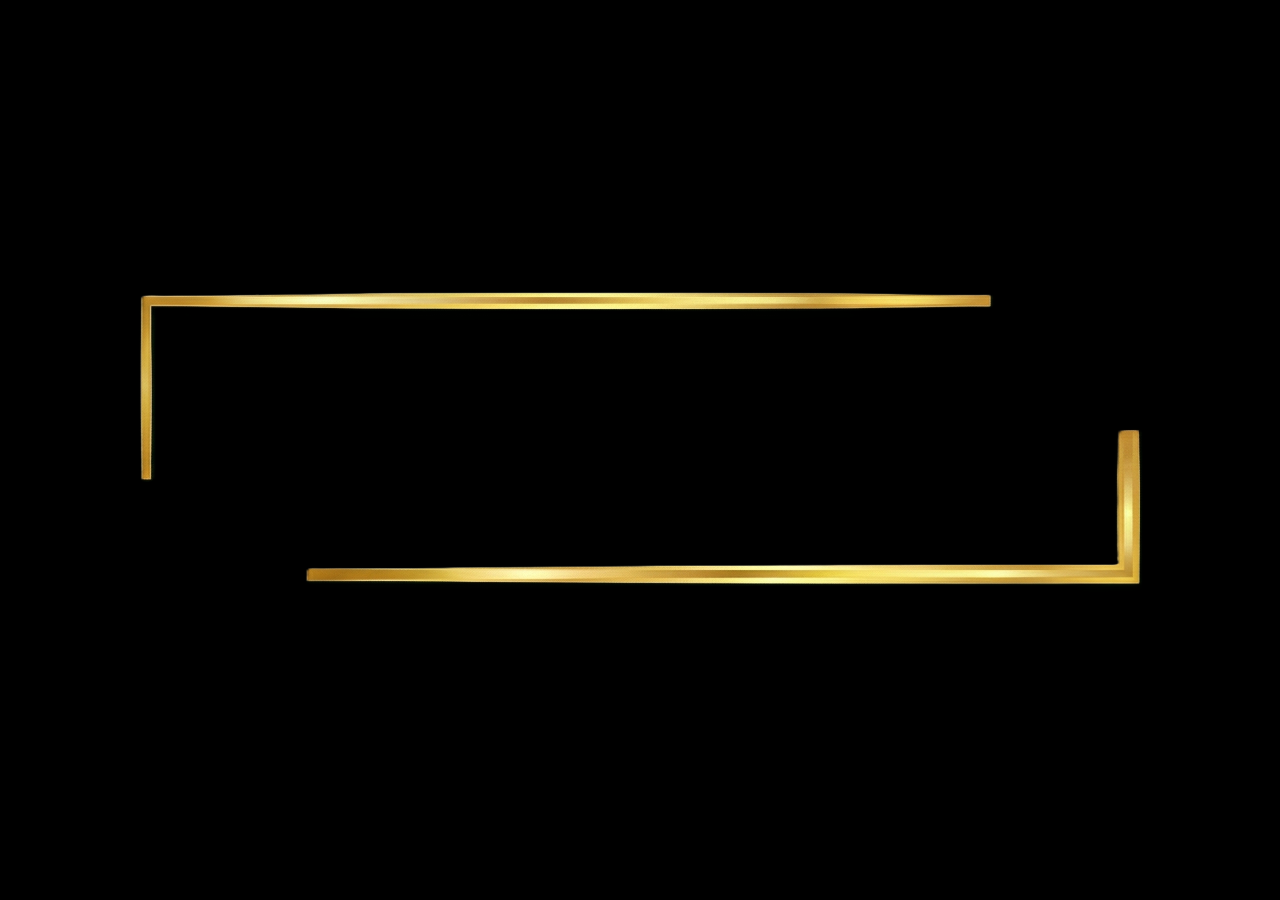
<file: index.html>
<!DOCTYPE html>
<html lang="es">
<head>
  <meta charset="UTF-8">
  <meta name="viewport" content="width=device-width, initial-scale=1.0">
  <title>SouNa</title>
  <meta name="robots" content="noindex">

  <style>
    :root {
      --bg: #000000;
      --ease: cubic-bezier(0.16, 1, 0.3, 1); /* easing más premium que cualquier ease-out */
      --duration-move: 1400ms;
      --duration-out: 1000ms;
    }

    * { margin:0; padding:0; box-sizing:border-box; }

    html, body {
      height: 100dvh;
      background: var(--bg);
      overflow: hidden;
    }

    body {
      display: grid;
      place-items: center;
    }

    .logo-scene {
      width: min(92vw, 1300px);
      aspect-ratio: 1927 / 768;
      position: relative;
      /* Zoom inicial ultra suave */
      animation: zoomIn 3200ms var(--ease) forwards;
    }

    .layer {
      position: absolute;
      inset: 0;
      width: 100%;
      height: 100%;
      object-fit: contain;
      user-select: none;
      pointer-events: none;
      /* Suavizamos también el filtro de renderizado */
      image-rendering: -webkit-optimize-contrast;
    }

    /* Transiciones de los marcos con el easing premium */
    .frame-top-left,
    .frame-bottom-right {
      transition: transform var(--duration-move) var(--ease);
    }

    .logo-text {
  	z-index: 1;
 	 transition: opacity 800ms ease; /* AJUSTA ESTAS CIFRAS A TU GUSTO */
 	 transform: translate(-120vw,0);  /* hacia arriba 30px */
    }

    /* FASES */
    .separate .frame-top-left     { transform: translate(-16%, -22%) rotate(-4deg); }
    .separate .frame-bottom-right { transform: translate(16%,  22%) rotate(4deg);  }

    .return .frame-top-left,
    .return .frame-bottom-right   { transform: translate(0, 0) rotate(0deg); }

    .explode .frame-top-left     { transform: translate(-180vw, -180vh) rotate(-30deg); }
    .explode .frame-bottom-right { transform: translate(180vw,  180vh) rotate(30deg);   }

    .hide-text .logo-text { opacity: 0; }

    /* Fade out final con velo negro */
    .fade-out::before {
      content: "";
      position: fixed;
      inset: 0;
      background: var(--bg);
      opacity: 0;
      pointer-events: none;
      animation: fadeInBlack 1200ms var(--ease) forwards;
    }

    /* ANIMACIONES */
    @keyframes zoomIn {
      0%   { transform: scale(0.5); opacity: 0; filter: blur(4px); }
      60%  { opacity: 1; filter: blur(0); }
      80%  { transform: scale(1.08); }
      100% { transform: scale(1); }
    }

    @keyframes fadeInBlack {
      to { opacity: 1; }
    }
  </style>
</head>
<body>

  <div class="logo-scene" id="scene">
    <div class="logo-inner">
      <img src="frame-top-left.png"     alt="" class="layer frame-top-left">
      <img src="frame-bottom-right.png" alt="" class="layer frame-bottom-right">
      <img src="souna-text.png"         alt="SouNa" class="layer logo-text">
    </div>
  </div>

  <script>
    const scene = document.getElementById('scene');

    scene.addEventListener('animationend', () => {
      const tl = scene;

      // 1. Separación suave
      tl.classList.add('separate');
      
      setTimeout(() => {
        // 2. Vuelven al centro (con un pequeño overshoot visual)
        tl.classList.remove('separate');
        tl.classList.add('return');
      }, 1500);

      setTimeout(() => {
        // 3. Explosión final ultra dramática
        tl.classList.remove('return');
        tl.classList.add('explode');
        tl.classList.add('hide-text');
      }, 3000);

      // 4. Fade negro + carga de la web principal
      setTimeout(() => {
        document.body.classList.add('fade-out');
      }, 4200);

      setTimeout(() => {
        window.location.href = 'main.html';
      }, 5000); // tiempo total ≈ 5 segundos de pura magia
    });

    // BONUS: permite saltar la intro con cualquier click o tecla (experiencia móvil/desktop)
    document.addEventListener('keydown', () => window.location.href = 'index.html');
    document.addEventListener('click', () => window.location.href = 'index.html');
    document.addEventListener('touchstart', () => window.location.href = 'index.html');
  </script>
</body>

</html>
</file>
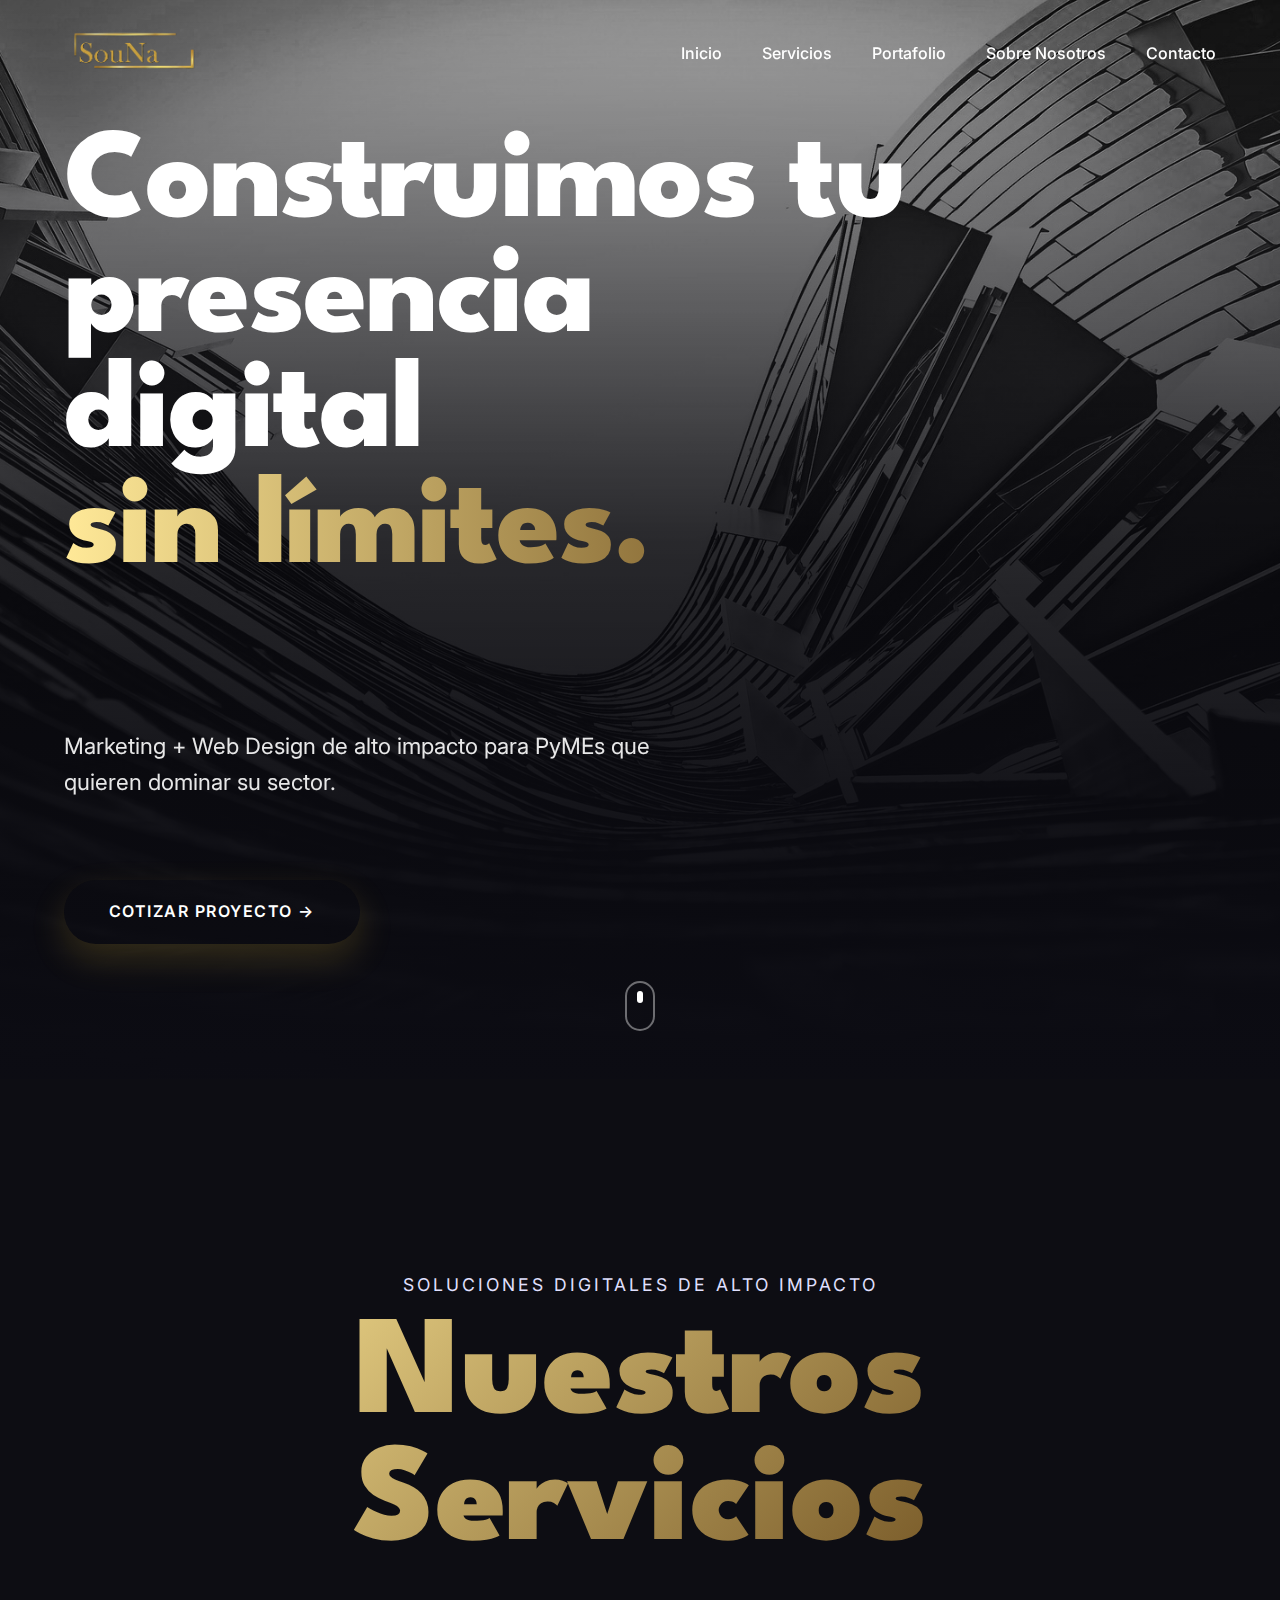
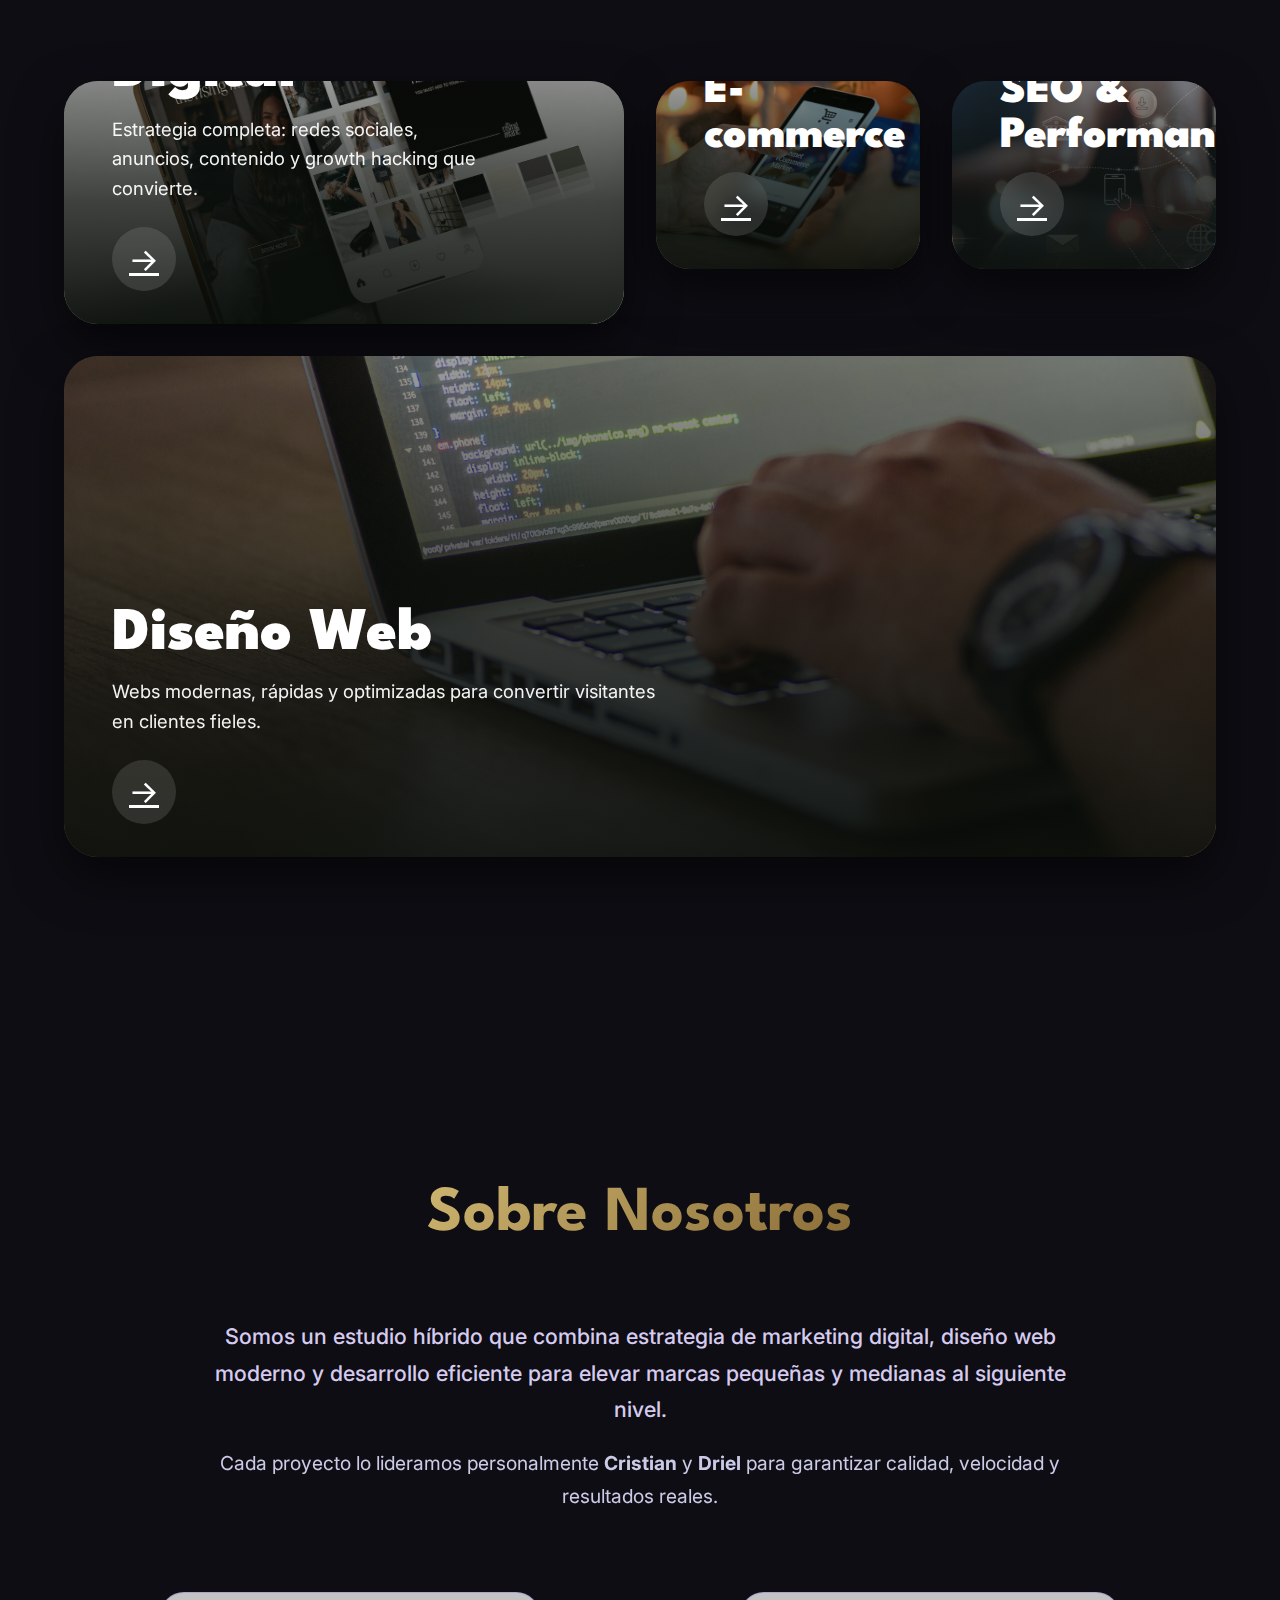
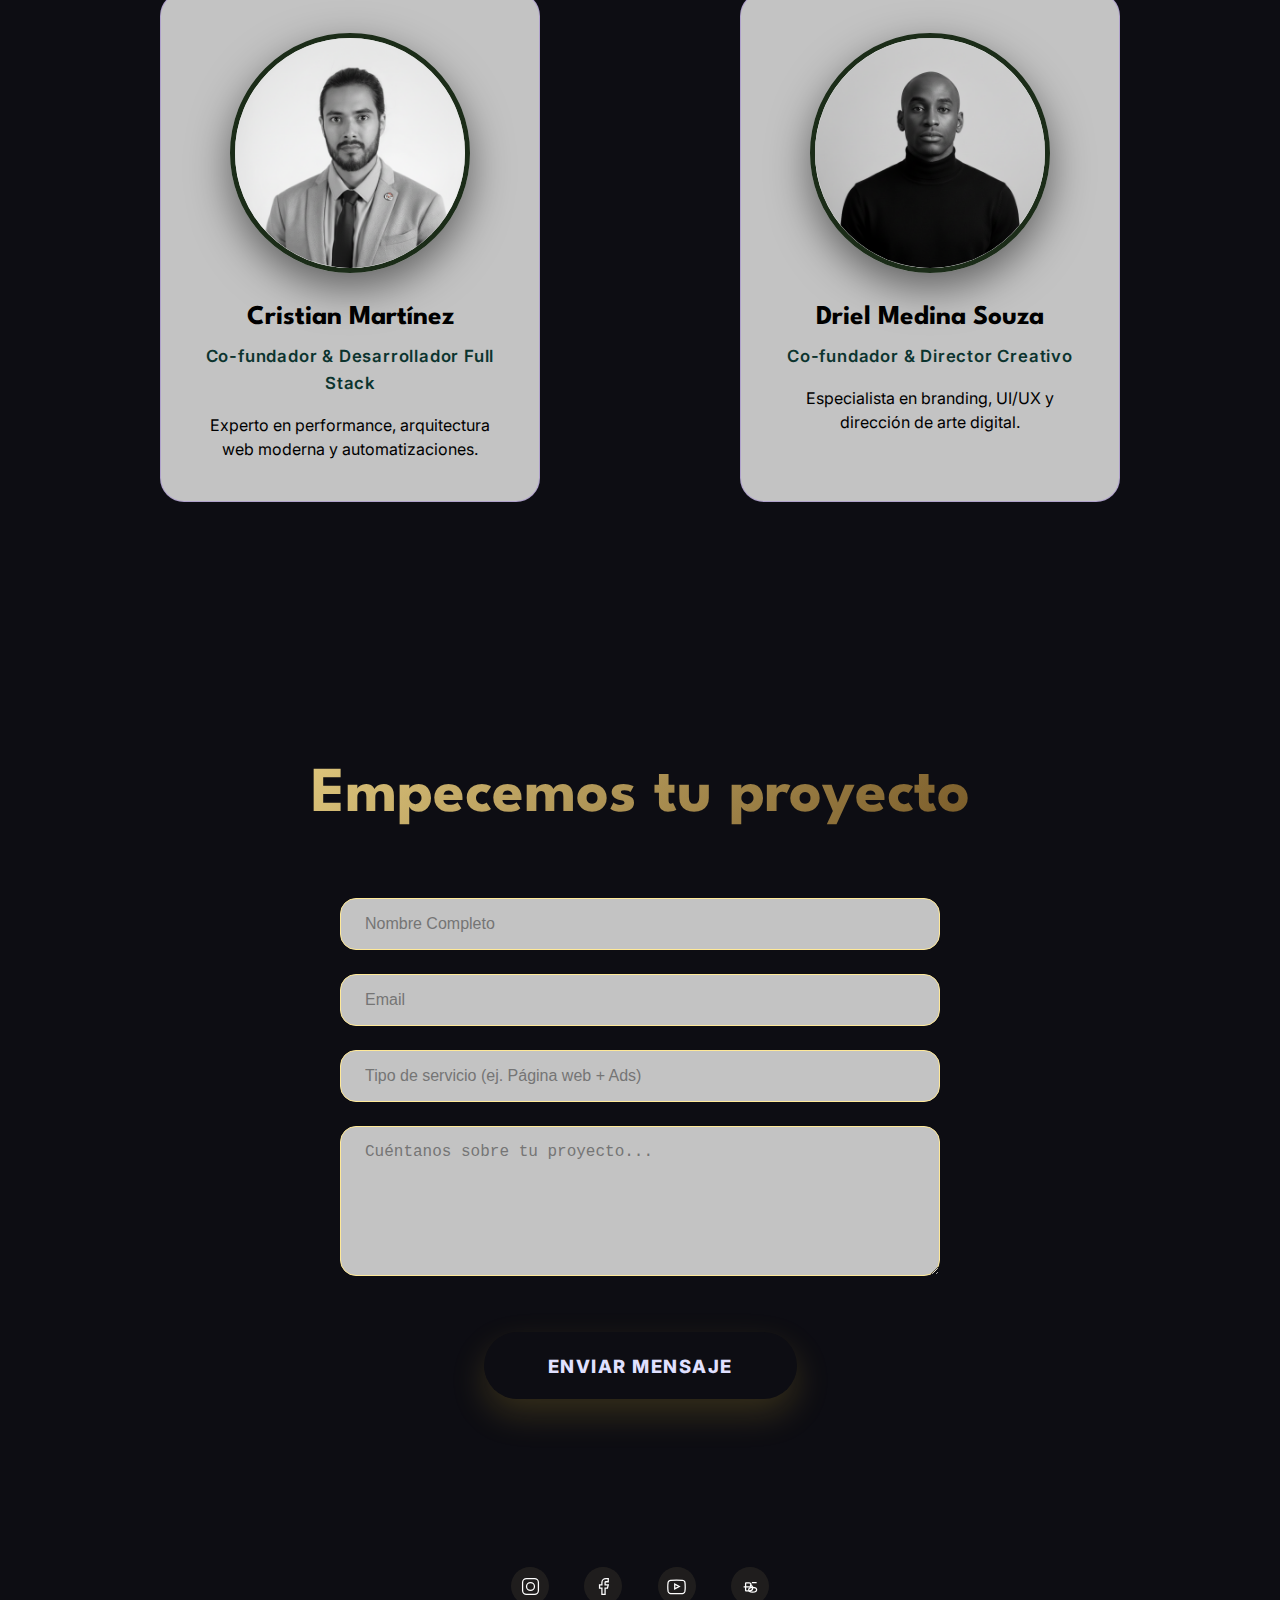
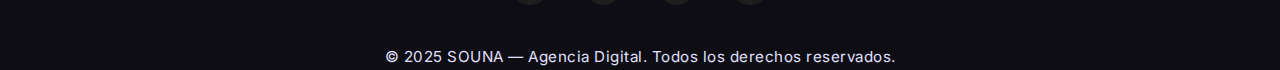
<file: main.html>
<!DOCTYPE html>
<html lang="es">
<head>
    <meta charset="UTF-8" />
    <meta name="viewport" content="width=device-width, initial-scale=1.0" />
    <title>SOUNA — Agencia Digital</title>
    <meta name="description" content="Marketing digital y diseño web moderno para PyMEs que quieren crecer de verdad." />

    <!-- Google Fonts 2025 (mejor rendimiento con &display=swap) -->
    <link rel="preconnect" href="https://fonts.googleapis.com">
    <link rel="preconnect" href="https://fonts.gstatic.com" crossorigin>
    <link href="https://fonts.googleapis.com/css2?family=League+Spartan:wght@500;600;700;800&family=Inter:wght@300;400;500;600;700&display=swap" rel="stylesheet">

    <style>
        :root {
            --color-primary: #114741;
            --color-primary-dark: #114741;
            --color-bg: #0d0d13;
            --color-surface: #161622;
            --color-text: #e0e0ff;
            --color-text-light: #ffffff;
            --color-accent: #ffffff;
            --radius: 1.5rem;
            --transition: all 0.35s cubic-bezier(0.4, 0, 0.2, 1);
        }

        *,
        *::before,
        *::after { box-sizing: border-box; margin: 0; padding: 0; }

        body {
            font-family: 'Inter', sans-serif;
            background: var(--color-bg);
            color: var(--color-text);
            line-height: 1.6;
            overflow-x: hidden;
 	    opacity: 0;                          /* empieza invisible */
   	    transition: opacity 800ms ease;      /* duración y suavidad del fade */

        }

        h1, h2, h3 { font-family: 'League Spartan', sans-serif; font-weight: 700; line-height: 1.2; }

        .container {
            width: min(90%, 1400px);
            margin-inline: auto;
        }

        /* NAVBAR */
        .navbar {
            position: fixed;
            top: 0;
            left: 0;
            right: 0;
            z-index: 1000;
            padding: 1.5rem 0;
            transition: var(--transition);
        }

        .navbar.scrolled {
            background: rgba(15, 15, 24, 0.70);
            backdrop-filter: blur(.5px);
            padding: 1rem 0;
            box-shadow: 0 10px 30px rgba(0,0,0,0.4);
        }

        .navbar .container {
            display: flex;
            justify-content: space-between;
            align-items: center;
        }

        .logo {
  display: block;
  width: 140px;          /* ajusta el tamaño que quieras */
  height: auto;
  line-height: normal;   /* quita el line-height del texto anterior */
}

.logo-img {
  width: 100%;
  height: auto;
  transition: all 0.4s var(--ease);
}

.logo-img:hover {
  filter: brightness(0) invert(1) hue-rotate(90deg); /* opcional: leve color morado al hover */
  transform: scale(1.05);
}

/* En móvil lo hacemos un poco más pequeño */
@media (max-width: 768px) {
  .logo { width: 110px; }
}

        nav ul {
            display: flex;
            gap: 2.5rem;
            list-style: none;
        }

        nav a {
            color: var(--color-text-light);
            text-decoration: none;
            font-weight: 500;
            transition: var(--transition);
            position: relative;
        }

        nav a::after {
            content: '';
            position: absolute;
            width: 0;
            height: 2px;
            bottom: -6px;
            left: 0;
            background: var(--color-accent);
            transition: var(--transition);
        }

        nav a:hover::after { width: 100%; }
        nav a:hover { color: #ffe998; }

        /* HERO PREMIUM 2025 */
.hero-premium {
  position: relative;
  min-height: 100vh;
  display: flex;
  align-items: center;
  overflow: hidden;
}

.hero-bg-image {
  position: absolute;
  inset: 0;
  z-index: -2;
}

.hero-bg-image img {
  width: 100%;
  height: 100%;
  object-fit: cover;
  filter: grayscale(100%) brightness(0.7);
  transition: transform 8s cubic-bezier(0.16, 1, 0.3, 1);
}

.hero-premium:hover .hero-bg-image img {
  transform: scale(1.05);
}

/* Overlay oscuro sutil */
.hero-premium::before {
  content: "";
  position: absolute;
  inset: 0;
  background: linear-gradient(to bottom, transparent 0%, rgba(15,15,24,0.8) 100%);
  z-index: -1;
}


/* Texto hero */
.hero-text-premium {
  max-width: 900px;
  color: white;
}

.hero-text-premium h1 {
  font-size: clamp(4rem, 10vw, 9rem);
  font-weight: 800;
  line-height: 0.9;
  margin-bottom: 1.5rem;
  letter-spacing: -2px;
}

.line { display: block; }
.highlight { 
  background: linear-gradient(90deg, #ffe998, #57370d);
  -webkit-background-clip: text;
  background-clip: text;
  -webkit-text-fill-color: transparent;
  padding-top: -10;
}

.subtitle {
  font-size: 1.4rem;
  opacity: 0.9;
  margin-bottom: 3rem;
  max-width: 600px;
}

.btn-outline {
  display: inline-block;
  width: fit-content;
  margin: 2rem auto 0 auto;
  padding: 1.2rem 2.8rem;
  background: transparent;
  border: 2px solid var(--gold);        /* dorado */
  color: var(--gold);
  font-family: 'PP Neue Machina', 'Inter', sans-serif;
  font-weight: 600;
  text-decoration: none;
  border-radius: 50px;
  transition: all 0.5s var(--ease);
  text-transform: uppercase;
  letter-spacing: 1.5px;
  border-radius: 60px;
  cursor: pointer;
  transition: all 0.6s cubic-bezier(0.16, 1, 0.3, 1);
  position: relative;
  overflow: hidden;
  box-shadow: 0 15px 35px rgba(212, 175, 55, 0.2);

}

/* Efecto brillo al hover */
.contact-form button::before,
.btn-outline::before {
  content: '';
  position: absolute;
  top: 0; left: -100%;
  width: 50%;
  height: 100%;
  background: linear-gradient(90deg, transparent, rgba(212, 175, 55, 0.2));
  transition: 0.8s;
}

.contact-form button:hover::before,
.btn-outline:hover::before {
  left: 100%;
}

/* Hover principal */
.contact-form button:hover,
.btn-outline:hover {
  background: var(--gold);
  color: var(--bg);
  transform: translateY(-6px);
  box-shadow: 0 25px 50px rgba(212, 175, 55, 0.4);
}



/* Scroll indicator */
.scroll-indicator {
  position: absolute;
  bottom: 3rem;
  left: 50%;
  transform: translateX(-50%);
  width: 30px;
  height: 50px;
  border: 2px solid rgba(255,255,255,0.4);
  border-radius: 50px;
}

.scroll-indicator::before {
  content: '';
  position: absolute;
  top: 8px;
  left: 50%;
  width: 6px;
  height: 12px;
  background: white;
  border-radius: 10px;
  transform: translateX(-50%);
  animation: scroll 2s infinite;
}

@keyframes scroll {
  0%, 100% { transform: translateX(-50%) translateY(0); }
  50% { transform: translateX(-50%) translateY(15px); }
}

/* Responsive */
@media (max-width: 768px) {
  .nav-menu { display: none; } /* luego puedes hacer menú hamburguesa si quieres */
  .hero-text-premium h1 { font-size: 4.5rem; }
}
        /* SECCIONES GENERALES */
        section {
            padding: 8rem 0;
        }

        h2 {
            font-size: clamp(2.5rem, 6vw, 4rem);
            text-align: center;
            margin-bottom: 4rem;
            background: linear-gradient(135deg, #ffe998, #57370d);
            -webkit-background-clip: text;
            background-clip: text;
            -webkit-text-fill-color: transparent;
        }

        .services-collection { padding: 12rem 0; background: var(--bg); }

.services-header { text-align: center; margin-bottom: 7rem; }
.services-subtitle { font-size: 1.1rem; color: var(--text-muted); letter-spacing: 3px; text-transform: uppercase; margin-bottom: 1rem; }
.services-title { font-size: clamp(4.5rem, 11vw, 10rem); color: white; line-height: 0.9; font-weight: 900; }

.services-grid {
  display: grid;
  grid-template-columns: repeat(12, 1fr);
  gap: 2rem;
  grid-template-areas:
    "a a a a a a b b b c c c"
    "d d d d d d d d d d d d";
}

/* Tarjetas base */
.service-card-large, .service-card-small {
  position: relative;
  border-radius: 34px;
  overflow: hidden;
  cursor: pointer;
  box-shadow: 0 20px 50px rgba(0,0,0,0.5);
  transition: all 0.9s cubic-bezier(0.16, 1, 0.3, 1);
}

.service-card-large { aspect-ratio: 2.3 / 1; }
.service-card-small { aspect-ratio: 1.4 / 1; }

/* Imagen de fondo */
.bg-image {
  width: 100%;
  height: 100%;
  object-fit: cover;
  position: absolute;
  top: 0; left: 0;
  transition: transform 1.2s cubic-bezier(0.16, 1, 0.3, 1);
}

/* Overlay verde oscuro opaco (el truco clave) */
.overlay {
  position: absolute;
  inset: 0;
  background: linear-gradient(to top, rgba(10,14,10,0.92) 0%, rgba(10,14,10,0.75) 50%, rgba(10,14,10,0.4) 100%);
  z-index: 1;
  transition: opacity 0.8s ease;
}

/* Contenido */
.service-content {
  position: absolute;
  bottom: 0; left: 0;
  padding: 3rem;
  z-index: 2;
  color: white;
  transform: translateY(15px);
  transition: transform 0.7s cubic-bezier(0.16, 1, 0.3, 1);
}

.service-content h3 {
  font-size: 3.8rem;
  font-weight: 900;
  line-height: 1;
  margin-bottom: 0.8rem;
}

.service-card-small h3 { font-size: 2.8rem; }

.service-content p {
  font-size: 1.15rem;
  max-width: 80%;
  opacity: 0.95;
  margin-bottom: 1.5rem;
}

/* Flecha dorada */
.service-arrow {
  display: inline-flex;
  align-items: center;
  justify-content: center;
  width: 64px;
  height: 64px;
  background: rgba(255,255,255,0.12);
  border-radius: 50%;
  font-size: 2rem;
  color: white;
  backdrop-filter: blur(10px);
  transition: all 0.6s cubic-bezier(0.16, 1, 0.3, 1);
}

/* HOVER EFECTOS */
.service-card-large:hover .bg-image,
.service-card-small:hover .bg-image {
  transform: scale(1.06);
}

.service-card-large:hover .overlay,
.service-card-small:hover .overlay {
  opacity: 0.85; /* se aclara un poco */
}

.service-card-large:hover .service-content,
.service-card-small:hover .service-content {
  transform: translateY(0);
}

.service-card-large:hover .service-arrow,
.service-card-small:hover .service-arrow {
  background: var(--gold);
  color: var(--bg);
  transform: scale(1.15) rotate(8deg);
}

/* Responsive */
@media (max-width: 1024px) {
  .services-grid {
    grid-template-columns: 1fr;
    grid-template-areas: "a" "b" "c" "d";
    gap: 3rem;
  }
  .service-card-large, .service-card-small { aspect-ratio: 1.6 / 1; }
  .service-content h3 { font-size: 3rem; }
  .service-card-small h3 { font-size: 2.6rem; }
}

        .placeholder-img.small { height: 80px; }
        /* SOBRE NOSOTROS */

       .about-text-centered {
  text-align: center;
  max-width: 900px;
  margin: 0 auto 5rem auto;
  font-size: 1.2rem;
  line-height: 1.7;
}

.about-text-centered .lead {
  font-size: 1.35rem;
  font-weight: 500;
  color: rgb(214, 203, 239);
}

.founders-grid {
  display: grid;
  grid-template-columns: repeat(auto-fit, minmax(340px, 1fr));
  gap: .5rem;
  justify-content: center;
}

/* Tarjetas (mismo estilo premium de antes, solo lo repito por si lo habías quitado) */
.founder-card {
  background-color: #c3c3c3;
  border-radius: var(--radius);
  overflow: hidden;
  transition: var(--transition);
  border: 1px solid rgba(94, 23, 235, 0.2);
  text-align: center;
  padding: 2.5rem 2rem;
  display: flex;
  flex-direction: column;
  align-items: center;
  max-width: 380px;
  margin: 0 auto;
}

.founder-card:hover {
  transform: translateY(-16px);
  box-shadow: 0 25px 60px #3e3b33;
  border-color: var(--color-primary);
}

/* FOTO CIRCULAR */
.founder-photo {
  width: 240px;
  height: 240px;
  border-radius: 50%;
  overflow: hidden;
  border: 5px solid #1b2c18;
  margin-bottom: 1.8rem;
  transition: all 0.5s cubic-bezier(0.16, 1, 0.3, 1);
  box-shadow: 0 15px 40px rgba(0, 0, 0, 0.5);
}

.founder-photo img {
  width: 100%;
  height: 100%;
  object-fit: cover;
  transition: transform 0.9s cubic-bezier(0.16, 1, 0.3, 1);
}

.founder-card:hover .founder-photo {
  border-color: #b39339;
  transform: scale(1.05);
  box-shadow: 0 25px 60px #ffe998;
}

.founder-card:hover .founder-photo img {
  transform: scale(1.15);
}

/* TEXTO PERFECTAMENTE CENTRADO */
.founder-info h3 {
  font-size: 1.7rem;
  margin: 0 0 0.5rem 0;
  color: rgb(0, 0, 0);
}

.founder-info .role {
  color: #0c342f;
  font-weight: 600;
  font-size: 1.05rem;
  margin: 0;
  letter-spacing: 0.8px;
}

.founder-info .bio {
  margin-top: 1rem;
  font-size: 1rem;
  color: #000000;
  line-height: 1.5;
}

/* Responsive */
@media (max-width: 640px) {
  .founder-photo { width: 200px; height: 200px; }
  .founder-card { padding: 2rem 1.5rem; }
}
        /* CONTACTO */
        .contact-form {
            max-width: 600px;
            margin: 0 auto;
            display: grid;
            gap: 1.5rem;
        }

        input, textarea {
            padding: 1rem 1.5rem;
            background-color: #c3c3c3;
            border: 1px solid #ffe998;
            border-radius: 1rem;
            color: white;
            font-size: 1rem;
        }

        input:focus, textarea:focus {
            outline: none;
            border-color: #ffe998;
            box-shadow: 0 0 0 4px rgba(94, 23, 235, 0.2);
        }

        textarea { min-height: 150px; resize: vertical; }

        /* BOTÓN ENVIAR MENSAJE – ESTILO PREMIUM 2025 */
.contact-form button,
.btn-primary {
  display: block;
  width: fit-content;
  margin: 2rem auto 0 auto;
  padding: 1.4rem 4rem;
  background: transparent;
  border: 2px solid var(--gold);        /* dorado */
  color: var(--gold);
  font-family: 'PP Neue Machina', 'Inter', sans-serif;
  font-weight: 800;
  font-size: 1.15rem;
  text-transform: uppercase;
  letter-spacing: 1.5px;
  border-radius: 60px;
  cursor: pointer;
  transition: all 0.6s cubic-bezier(0.16, 1, 0.3, 1);
  position: relative;
  overflow: hidden;
  box-shadow: 0 15px 35px rgba(212, 175, 55, 0.2);
}

/* Efecto brillo al hover */
.contact-form button::before,
.btn-primary::before {
  content: '';
  position: absolute;
  top: 0; left: -100%;
  width: 50%;
  height: 100%;
  background: linear-gradient(90deg, transparent, rgba(212, 175, 55, 0.2));
  transition: 0.8s;
}

.contact-form button:hover::before,
.btn-primary:hover::before {
  left: 100%;
}

/* Hover principal */
.contact-form button:hover,
.btn-primary:hover {
  background: var(--gold);
  color: var(--bg);
  transform: translateY(-6px);
  box-shadow: 0 25px 50px rgba(212, 175, 55, 0.4);
}

/* Focus para accesibilidad */
.contact-form button:focus-visible,
.btn-primary:focus-visible {
  outline: none;
  box-shadow: 0 0 0 4px rgba(212, 175, 55, 0.3);
}

/* Responsive – móvil */
@media (max-width: 640px) {
  .contact-form button,
  .btn-primary {
    width: 100%;
    padding: 1.4rem 2rem;
    font-size: 1.1rem;
  }
}
        

.footer-container {
  display: flex;
  flex-direction: column;
  align-items: center;
  gap: 2.5rem;
}

.footer-text {
  color: var(--text-muted);
  font-size: 0.95rem;
  letter-spacing: 0.5px;
}

.social-icons {
  display: flex;
  gap: 2.2rem;
}

.social-icons a {
  display: inline-flex;
  width: 38px;
  height: 38px;
  align-items: center;
  justify-content: center;
  border-radius: 50%;
  background: rgba(255,233,152,0.08);
  transition: all 0.5s cubic-bezier(0.16,1,0.3,1);
}

.social-icons a:hover {
  background: #c3c3c3;
  transform: translateY(-6px);
}

.social-icons svg {
  width: 19px;
  height: 19px;
  stroke: #ffffff;
  transition: stroke 0.4s ease;
}

.social-icons a:hover svg {
  stroke: #0a0e0a;
}

/* Responsive */
@media (max-width: 640px) {
  .social-icons { gap: 1.8rem; }
  .social-icons a { width: 42px; height: 42px; }
}
    </style>
</head>

<body>
    <!-- NAVBAR -->
    <header class="navbar" id="navbar">
        <div class="container">
            <a href="#hero" class="logo">
  <img src="SouNa Logo 2.0_NB.png" alt="SOUNA - Agencia Digital" class="logo-img">
</a>
            <nav>
                <ul>
                    <li><a href="#hero">Inicio</a></li>
                    <li><a href="#services">Servicios</a></li>
                    <li><a href="#portfolio">Portafolio</a></li>
                    <li><a href="#about">Sobre Nosotros</a></li>
                    <li><a href="#contact">Contacto</a></li>
                </ul>
            </nav>
        </div>
    </header>

    <!-- HERO -->
    <!-- NUEVO HERO PREMIUM 2025 (estilo Hi-Rise) -->
<section id="hero" class="hero-premium">

  <!-- Imagen de fondo full-bleed en B&N -->
  <div class="hero-bg-image">
    <img src="headerbackground.svg" alt="Arquitectura moderna" loading="eager">
  </div>

  <div class="container hero-content-premium">

    </header>

    <!-- Texto grande minimalista -->
    <div class="hero-text-premium">
      <h1>
        <span class="line">Construimos tu presencia digital</span>
        <span class="line highlight">sin límites.</span><br>
      </h1>
      <p class="subtitle">Marketing + Web Design de alto impacto para PyMEs que quieren dominar su sector.</p>
      <a href="#contact" class="btn-outline">Cotizar proyecto →</a>
    </div>

    <!-- Scroll indicator (opcional pero queda brutal) -->
    <div class="scroll-indicator">
      <span></span>
    </div>
  </div>
</section>

    <!-- SECCIÓN SERVICIOS – CON FONDO OPACO PREMIUM -->
<section id="services" class="services-collection">
  <div class="container">

    <div class="services-header">
      <p class="services-subtitle">Soluciones digitales de alto impacto</p>
      <h2 class="services-title">Nuestros Servicios</h2>
    </div>

    <div class="services-grid">

      <!-- Marketing Digital -->
      <div class="service-card-large" style="grid-area: a;">
        <img src="6e9be47f42ded55d0a69c26c2fc88e90.jpg" alt="Marketing Digital" class="bg-image">
        <div class="overlay"></div>
        <div class="service-content">
          <h3>Marketing Digital</h3>
          <p>Estrategia completa: redes sociales, anuncios, contenido y growth hacking que convierte.</p>
          <a href="#contact" class="service-arrow">→</a>
        </div>
      </div>

      
      <div class="service-card-small" style="grid-area: b;">
        <img src="ecommerce.jpg" alt="Diseño Web" class="bg-image">
        <div class="overlay"></div>
        <div class="service-content">
          <h3>E-commerce</h3>
          <a href="#contact" class="service-arrow">→</a>
        </div>
      </div>

      <div class="service-card-small" style="grid-area: c;">
        <img src="5ef21fbc9890468fdcdbad3ee3aa2465.jpg" alt="E-commerce" class="bg-image">
        <div class="overlay"></div>
        <div class="service-content">
          <h3>SEO & Performance</h3>
          <a href="#contact" class="service-arrow">→</a>
        </div>
      </div>

      <div class="service-card-large" style="grid-area: d;">
        <img src="webdesign.jpg" alt="SEO" class="bg-image">
        <div class="overlay"></div>
        <div class="service-content">
          <h3>Diseño Web</h3>
          <p>Webs modernas, rápidas y optimizadas para convertir visitantes en clientes fieles.</p>
          <a href="#contact" class="service-arrow">→</a>
        </div>
      </div>

    </div>
  </div>
</section>


    <!-- SOBRE NOSOTROS – TEXTO ARRIBA + FUNDADORES ABAJO -->
<section id="about" class="about">
  <div class="container">

    <h2>Sobre Nosotros</h2>

    <!-- Texto general centrado arriba -->
    <div class="about-text-centered">
      <p class="lead">
        Somos un estudio híbrido que combina estrategia de marketing digital,
        diseño web moderno y desarrollo eficiente para elevar marcas pequeñas y medianas al siguiente nivel.
      </p>
      <p style="margin-top: 1.2rem; opacity: 0.9;">
        Cada proyecto lo lideramos personalmente <strong>Cristian</strong> y <strong>Driel</strong> 
        para garantizar calidad, velocidad y resultados reales.
      </p>
    </div>

    <!-- Tarjetas de fundadores debajo -->
    <div class="founders-grid">

      <!-- Cristian Martínez -->
      <div class="founder-card">
        <div class="founder-photo">
          <img src="Gemini_Generated_Image_xoep7qxoep7qxoep.png" alt="Cristian Martínez - Co-fundador SOUNA" loading="lazy">
        </div>
        <div class="founder-info">
          <h3>Cristian Martínez</h3>
          <p class="role">Co-fundador & Desarrollador Full Stack</p>
          <p class="bio">Experto en performance, arquitectura web moderna y automatizaciones.</p>
        </div>
      </div>

      <!-- Driel Medina Souza -->
      <div class="founder-card">
        <div class="founder-photo">
          <img src="Gemini_Generated_Image_xl5cxrxl5cxrxl5c (1).png" alt="Driel Medina Souza - Co-fundador SOUNA" loading="lazy">
        </div>
        <div class="founder-info">
          <h3>Driel Medina Souza</h3>
          <p class="role">Co-fundador & Director Creativo</p>
          <p class="bio">Especialista en branding, UI/UX y dirección de arte digital.</p>
        </div>
      </div>

    </div>
  </div>
</section>

    <!-- CONTACTO -->
  <!--  <section id="contact" class="contact">
        <div class="container">
            <h2>Empecemos tu proyecto</h2>
            <form class="contact-form">
                <input type="text" placeholder="Nombre completo" required />
                <input type="email" placeholder="Email" required />
                <input type="text" placeholder="Tipo de servicio (ej. Página web + Ads)" />
                <textarea placeholder="Cuéntanos sobre tu proyecto..." required></textarea>
                <button type="submit" class="btn-primary">Enviar mensaje</button>
            </form>
        </div>
    </section> -->
<section id="contact" class="contact">
  <div class="container">
    <h2>Empecemos tu proyecto</h2>

    <form 
      id="contact-form"
      class="contact-form"
      action="#"
      method="POST"
    >
      <input 
        type="text" 
        name="name" 
        placeholder="Nombre Completo" 
        required
      >

      <input 
        type="email" 
        name="email" 
        placeholder="Email" 
        required
      >

      <input 
        type="text" 
        name="services" 
        placeholder="Tipo de servicio (ej. Página web + Ads)"
      >

      <textarea 
        name="message" 
        placeholder="Cuéntanos sobre tu proyecto..."
        required
      ></textarea>

      <button type="submit" class="btn-primary">Enviar mensaje</button>

      <!-- Mensaje de estado -->
      <p id="form-status" style="margin-top:1rem; color:#9effc2; font-size:.95rem;"></p>
    </form>

  </div>
</section>

    <!-- FOOTER CON REDES SOCIALES DORADAS -->
<footer class="footer">
  <div class="container footer-container">

    

    <!-- Iconos de redes sociales -->
    <div class="social-icons">
      <a href="https://instagram.com/tuusuario" target="_blank" aria-label="Instagram">
        <svg viewBox="0 0 24 24" fill="none" stroke="#ffe998" stroke-width="1.6"><rect x="2" y="2" width="20" height="20" rx="5" ry="5"/><circle cx="12" cy="12" r="5"/><line x1="17.5" y1="6.5" x2="17.51" y2="6.5"/></svg>
      </a>
      <a href="https://facebook.com/tuusuario" target="_blank" aria-label="Facebook">
        <svg viewBox="0 0 24 24" fill="none" stroke="#ffe998" stroke-width="1.6"><path d="M18 2h-3a5 5 0 0 0-5 5v3H7v4h3v8h4v-8h3l1-4h-4V7a1 1 0 0 1 1-1h3z"/></svg>
      </a>
      <a href="https://youtube.com/@tuusuario" target="_blank" aria-label="YouTube">
        <svg viewBox="0 0 24 24" fill="none" stroke="#ffe998" stroke-width="1.6"><path d="M22.54 6.42a2.78 2.78 0 0 0-1.94-2C18.88 4 12 4 12 4s-6.88 0-8.6.46a2.78 2.78 0 0 0-1.94 2A29 29 0 0 0 1 12.42a29 29 0 0 0 .46 6.16a2.78 2.78 0 0 0 1.94 2c1.72.46 8.6.46 8.6.46s6.88 0 8.6-.46a2.78 2.78 0 0 0 1.94-2a29 29 0 0 0 .46-6.16a29 29 0 0 0-.46-6.16z"/><polygon points="9.75 15.02 15.5 12 9.75 8.98 9.75 15.02"/></svg>
      </a>
      <a href="https://behance.net/tuusuario" target="_blank" aria-label="Behance">
        <svg viewBox="0 0 24 24" fill="none" stroke="#ffe998" stroke-width="1.6"><path d="M15 7h6M4.58 12.5h6.84a2.5 2.5 0 1 0 0-5H7.58a.5.5 0 0 0-.5.5v9a.5.5 0 0 0 .5.5h4.92a3.5 3.5 0 0 0 0-7"/><ellipse cx="16" cy="16" rx="5" ry="3"/></svg>
      </a>
    </div>
    <!-- Texto copyright -->
    <p class="footer-text">© 2025 SOUNA — Agencia Digital. Todos los derechos reservados.</p>

  </div>
</footer>

    <script>
 const navbar = document.querySelector('.navbar');

window.addEventListener('scroll', () => {
  if (window.scrollY > 50) {
    navbar.classList.add('scrolled');   // se activa el estilo que preguntas
  } else {
    navbar.classList.remove('scrolled');
  }
});
    </script>
    <script>
	window.addEventListener("load", () => {
    // Cuando la página haya cargado, hacemos fade-in
	document.body.style.opacity = "1";
  });
    </script>
<script>
  // URL de tu Web App de Apps Script
  const scriptURL = "https://script.google.com/macros/s/AKfycbxWWLRvFR1GH1FerA9z0VIpe_rQeXhjlWElBIQCERiuHrNBX1tS33U5FSDMmMYaXnkz7g/exec";

  const form   = document.getElementById("contact-form");
  const status = document.getElementById("form-status");

  form.addEventListener("submit", function (e) {
    e.preventDefault(); // ❌ evita que el navegador navegue a script.google.com

    status.textContent = "Enviando mensaje...";

    fetch(scriptURL, {
      method: "POST",
      body: new FormData(form),
      mode: "no-cors" // enviamos sin preocuparnos por leer la respuesta
    })
    .then(() => {
      form.reset();
      status.textContent = "¡Gracias! Tu mensaje fue enviado correctamente.";
    })
    .catch((error) => {
      console.error("Error!", error);
      status.textContent = "Ocurrió un error al enviar. Intenta nuevamente.";
    });
  });
</script>

</body>

</html>
</file>
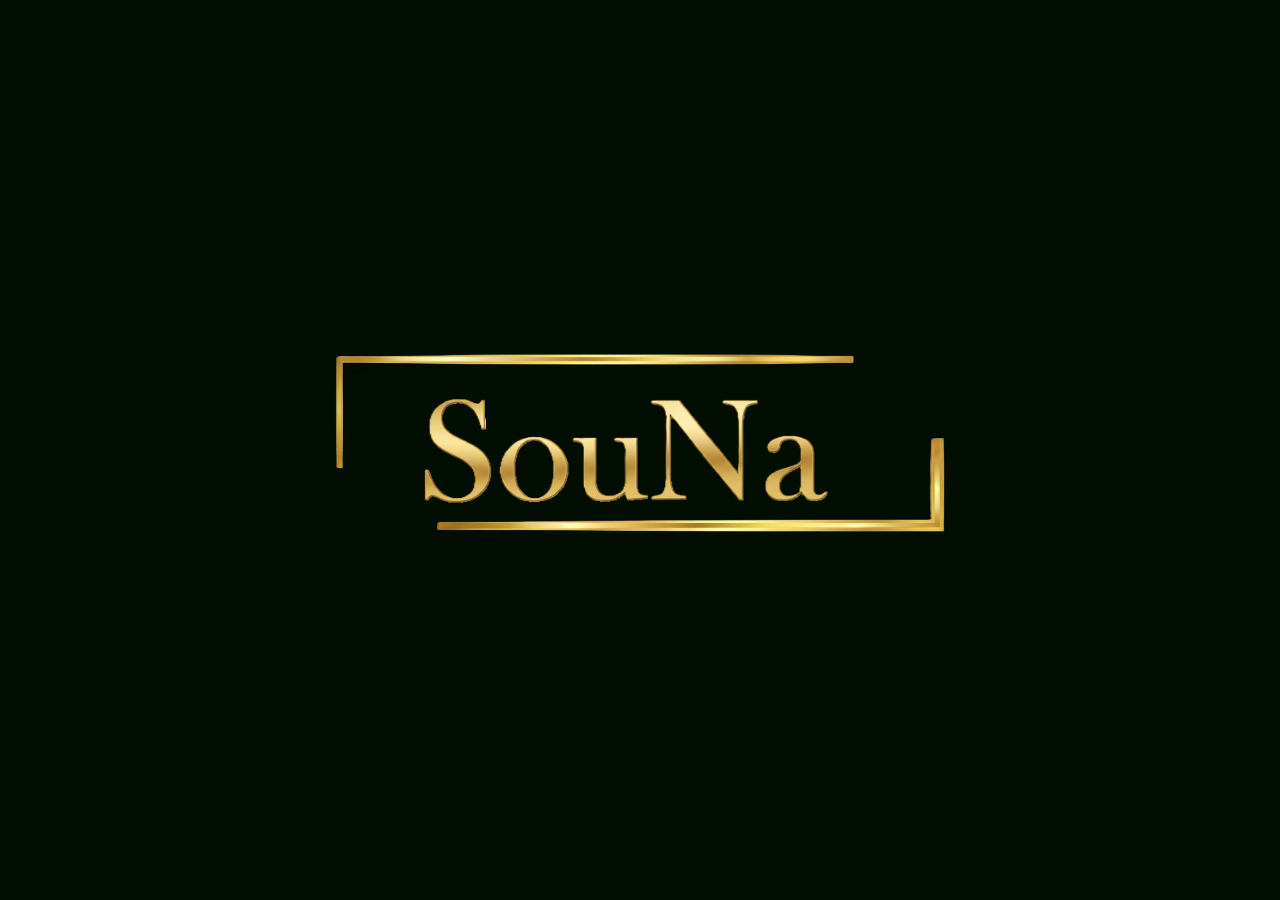
<file: SouNa WebPage.html>
<!DOCTYPE html>
<html lang="es">
<head>
  <meta charset="UTF-8" />
  <title>SouNa Intro</title>
  <style>
    :root {
      --bg: #030e03;          /* nuevo color de fondo */
      --step-duration: 1200ms;
    }

    * {
      box-sizing: border-box;
    }

    body {
      margin: 0;
      height: 100vh;
      display: flex;
      align-items: center;
      justify-content: center;
      background: var(--bg);
      overflow: hidden;
      font-family: system-ui, -apple-system, BlinkMacSystemFont, "Segoe UI",
        sans-serif;
    }

    /* CONTENEDOR PRINCIPAL */
    .logo-scene {
      position: relative;
      width: min(80vw, 1200px);
      aspect-ratio: 1927 / 768; /* proporción aproximada de tu arte */
      display: flex;
      align-items: center;
      justify-content: center;
      transform: scale(0.7);
      animation: zoom-in 2500ms ease-out forwards;
    }

    .logo-inner {
      position: relative;
      width: 100%;
      height: 100%;
    }

    /* CAPAS (se superponen perfecto) */
    .layer {
      position: absolute;
      inset: 0;
      width: 100%;
      height: 100%;
      object-fit: contain;
      pointer-events: none;
    }

    .frame-top-left,
    .frame-bottom-right {
      transition: transform var(--step-duration) ease-in-out;
      transform: translate(0, 0);
      z-index: 2;
    }

    .logo-text {
      z-index: 1;
      transition: opacity 800ms ease;
    }

    /* FASE 1: bordes se separan del texto */
    .phase-1 .frame-top-left {
      transform: translate(-12%, -18%);
    }
    .phase-1 .frame-bottom-right {
      transform: translate(12%, 18%);
    }

    /* FASE 2: vuelven a la posición original */
    .phase-2 .frame-top-left,
    .phase-2 .frame-bottom-right {
      transform: translate(0, 0);
    }

    /* FASE 3: salen de la pantalla */
    .phase-3 .frame-top-left {
      transform: translate(-200vw, -200vh);
    }
    .phase-3 .frame-bottom-right {
      transform: translate(200vw, 200vh);
    }

    /* Cuando todo termina, se apaga el texto */
    .hide-logo .logo-text {
      opacity: 0;
    }

    /* ZOOM INICIAL DEL CONJUNTO */
    @keyframes zoom-in {
      0% {
        transform: scale(0.5);
      }
      60% {
        transform: scale(1.15);
      }
      100% {
        transform: scale(1);
      }
    }
  </style>
</head>
<body>
  <div class="logo-scene" id="scene">
    <div class="logo-inner">
      <!-- Marcos -->
      <img src="frame-top-left.png" alt="" class="layer frame-top-left" />
      <img src="frame-bottom-right.png" alt="" class="layer frame-bottom-right" />

      <!-- Texto SouNa -->
      <img src="souna-text.png" alt="SouNa" class="layer logo-text" />
    </div>
  </div>

  <script>
    const scene = document.getElementById("scene");

    // Cuando termina el zoom, empezamos la coreografía de los bordes:
    scene.addEventListener("animationend", () => {
      // Fase 1: bordes se separan del texto
      scene.classList.add("phase-1");

      // Fase 2: regresan
      setTimeout(() => {
        scene.classList.remove("phase-1");
        scene.classList.add("phase-2");
      }, 1 * 1200);

      // Fase 3: vuelven a separarse y salen de la pantalla
      setTimeout(() => {
        scene.classList.remove("phase-2");
        scene.classList.add("phase-3");
      }, 2 * 1200);

      // Apagar el texto cuando los bordes ya se fueron
      setTimeout(() => {
        scene.classList.add("hide-logo");
	window.location.href = "main.html";
      }, 3 * 1200 + 500);
    });
  </script>
</body>
</html>
</file>
